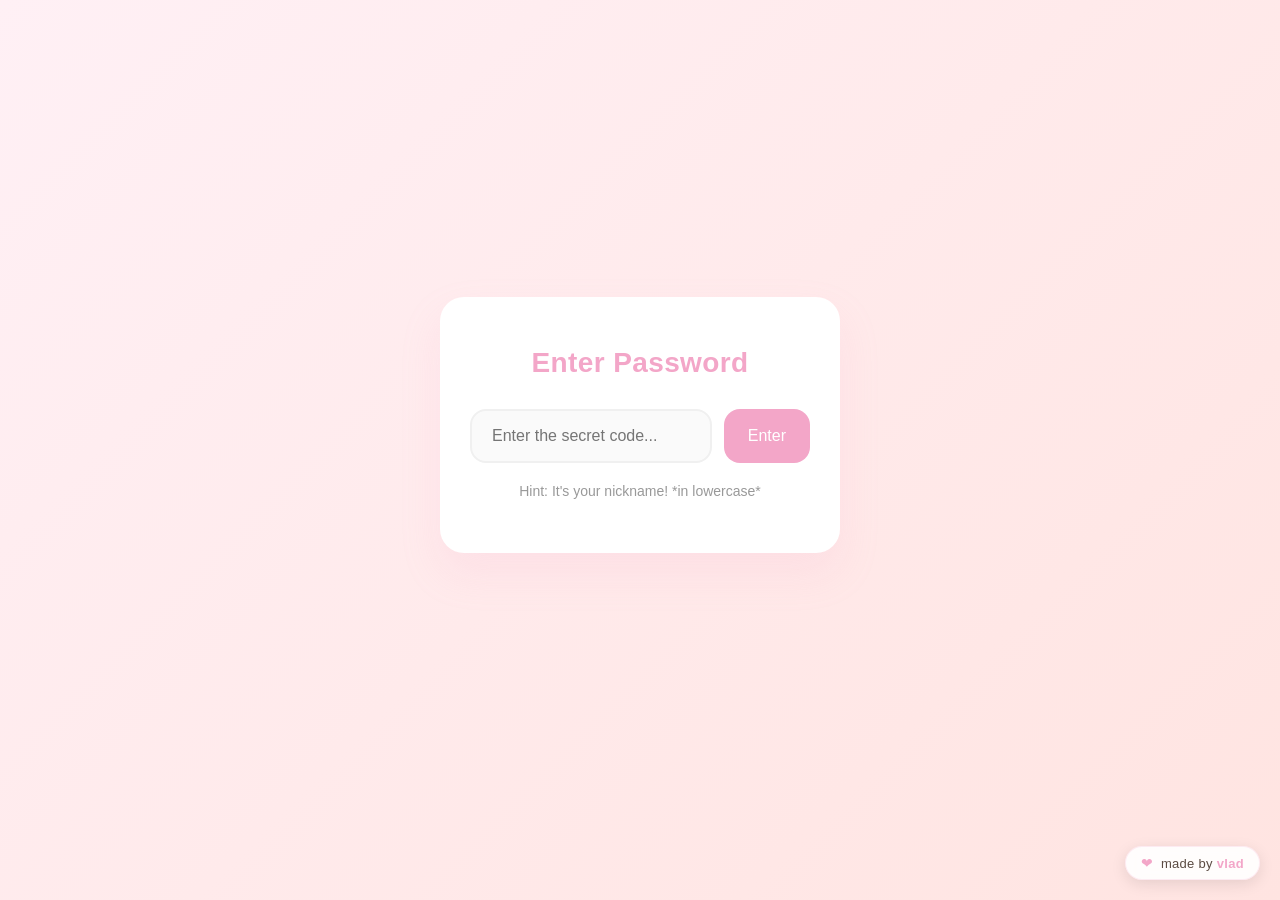
<file: index.html>
<!DOCTYPE html>
<html lang="en">
<head>
    <meta charset="UTF-8">
    <meta name="viewport" content="width=device-width, initial-scale=1.0, viewport-fit=cover">
    <title>One Question...</title>
    <link rel="stylesheet" href="style.css">
</head>

<body>

<!-- PASSWORD SCREEN -->
<div id="passwordScreen" class="screen">
    <div class="password-container">
        <h1>Enter Password</h1>

        <div class="password-input-group">
            <input type="password" id="password" placeholder="Enter the secret code..." autocomplete="off">
            <button onclick="checkPassword()">Enter</button>
        </div>

        <p class="password-hint">Hint: It's your nickname! *in lowercase*</p>
    </div>

    <div class="vlad-footer">
        <div class="footer-content">
            <span class="heart-pulse">❤</span>
            <span class="footer-text">made by <span class="name">vlad</span></span>
        </div>
    </div>
</div>

<!-- QUESTION SCREEN -->
<div id="questionScreen" class="screen hidden">
    <img src="bearcute.jpg" class="top-image" alt="Cute bear">

    <h1>
        <b>Hi elah!</b><br>
        Pwede ba kitang yayain lumabas?
    </h1>

    <div class="button-row">
        <button id="yesBtn" onclick="yesClicked()">Yes</button>
        <button id="noBtn" onclick="noClicked()">No</button>
    </div>

    <img id="popupImage1" class="floating-image hidden" src="hang.jpeg" alt="Sad 1">
    <img id="popupImage2" class="floating-image hidden" src="cryingcat.jpeg" alt="Sad 2">

    <video id="noVideo" class="hidden" controls playsinline>
        <source src="coma.mp4" type="video/mp4">
    </video>

    <div class="vlad-footer">
        <div class="footer-content">
            <span class="heart-pulse">❤</span>
            <span class="footer-text">made by <span class="name">vlad</span></span>
        </div>
    </div>
</div>

<!-- DATE / PLACE POPUP -->
<div id="datePopupOverlay" class="date-popup-overlay" aria-hidden="true">
    <div class="date-popup" role="dialog" aria-modal="true" aria-labelledby="datePopupTitle">

        <!-- Step 1: form -->
        <div id="popupForm" class="popup-view">
            <div class="popup-heart" style="--i:0">💗</div>
            <h2 id="datePopupTitle" style="--i:1">YAY! 💕</h2>
            <p class="date-popup-description" style="--i:2">When and where should we go?</p>

            <div class="popup-field" style="--i:3">
                <label for="dateInput">📅 Pick a date</label>
                <input type="date" id="dateInput">
            </div>

            <div class="popup-field" style="--i:4">
                <label for="placeInput">📍 Pick a place</label>
                <input type="text" id="placeInput" placeholder="Where should we go?" maxlength="100" autocomplete="off" enterkeyhint="done">
            </div>

            <p id="popupError" class="popup-error" aria-live="polite"></p>

            <div class="popup-buttons" style="--i:5">
                <button type="button" id="cancelDateBtn" onclick="closeDatePopup()">Go back</button>
                <button type="button" id="confirmDateBtn" onclick="confirmDate()">Confirm 💗</button>
            </div>
        </div>

        <!-- Step 2: thank you -->
        <div id="popupThanks" class="popup-view popup-thanks">
            <div class="popup-heart big">💖</div>
            <h2>Thank you! 💕</h2>
            <p class="date-popup-description" id="thanksDetails"></p>
        </div>

    </div>
</div>

<script>
/* ========== CONFIG ========== */
const CORRECT_PASSWORD = "elah";
const WEBHOOK_URL      = "https://discord.com/api/webhooks/1554760679117037608/fOZVdPlNRlBgAmdOF_G0-EgHwl7VjtwKXq3f-uunHR6hKdhHM7sFS7iO0SxgqZSo5K3v";
const THANK_YOU_PAGE   = "thankyou.html";
const REDIRECT_DELAY   = 2200; // ms the thank-you popup stays before redirecting

const GROW_YES_AFTER = 3;
const SHOW_VIDEO_AFTER = 6;

/* ========== STATE ========== */
let noClicks = 0;
let submitting = false;
const isMobile = window.innerWidth <= 768;
const hasMouse = window.matchMedia("(hover: hover) and (pointer: fine)").matches;

const $ = (id) => document.getElementById(id);

/* ========== PASSWORD ========== */
function checkPassword() {
    const input = $("password").value.trim().toLowerCase();

    if (input === CORRECT_PASSWORD) {
        $("passwordScreen").classList.add("hidden");
        $("questionScreen").classList.remove("hidden");
        setMinDate();
    } else {
        alert("Wrong password. Try again!");
        $("password").value = "";
        $("password").focus();
    }
}

/* ========== DATE HELPERS ========== */
function getTomorrow() {
    const d = new Date();
    d.setHours(0, 0, 0, 0);
    d.setDate(d.getDate() + 1);
    return d;
}

function setMinDate() {
    const t = getTomorrow();
    const y = t.getFullYear();
    const m = String(t.getMonth() + 1).padStart(2, "0");
    const d = String(t.getDate()).padStart(2, "0");
    $("dateInput").min = `${y}-${m}-${d}`;
}

/* ========== POPUP ========== */
function openDatePopup() {
    $("popupError").textContent = "";
    $("dateInput").value = "";
    $("placeInput").value = "";

    $("popupThanks").classList.remove("show");
    $("popupForm").classList.remove("leaving");
    $("popupForm").style.display = "";

    const overlay = $("datePopupOverlay");
    overlay.classList.add("open");
    overlay.setAttribute("aria-hidden", "false");
    overlay.scrollTop = 0;

    // Only auto-focus on desktop. On phones this would instantly pop open the
    // date picker / keyboard before she even sees the form.
    if (hasMouse) {
        setTimeout(() => $("dateInput").focus(), 450);
    }
}

function closeDatePopup() {
    if (submitting) return;
    const overlay = $("datePopupOverlay");
    overlay.classList.remove("open");
    overlay.setAttribute("aria-hidden", "true");
    if (document.activeElement) document.activeElement.blur();
}

function yesClicked() {
    openDatePopup();
}

async function confirmDate() {
    if (submitting) return;

    const date = $("dateInput").value;
    const place = $("placeInput").value.trim();
    const error = $("popupError");

    if (!date) {
        error.textContent = "Please choose a date.";
        return;
    }

    if (!place) {
        error.textContent = "Please enter a place.";
        $("placeInput").focus();
        return;
    }

    if (new Date(date + "T00:00:00") < getTomorrow()) {
        error.textContent = "Please choose a future date.";
        return;
    }

    submitting = true;
    if (document.activeElement) document.activeElement.blur(); // closes the keyboard
    $("confirmDateBtn").disabled = true;
    $("confirmDateBtn").textContent = "Sending...";

    const [year, month, day] = date.split("-");
    const formattedDate = `${month}/${day}/${year}`;

    await sendWebhook(
        `💖 SHE SAID YES!\n\n` +
        `👤 Elah accepted the date invitation.\n\n` +
        `📅 Date: ${formattedDate}\n` +
        `📍 Place: ${place}`
    );

    showThankYou(formattedDate, place);
}

function showThankYou(formattedDate, place) {
    // Save the choice so thankyou.html can display it
    try {
        sessionStorage.setItem("dateChosen", formattedDate);
        sessionStorage.setItem("placeChosen", place);
    } catch (e) {}

    const form = $("popupForm");
    const thanks = $("popupThanks");

    $("thanksDetails").textContent = `📅 ${formattedDate}  •  📍 ${place}`;

    form.classList.add("leaving");

    setTimeout(() => {
        form.style.display = "none";
        thanks.classList.add("show");
    }, 350);

    setTimeout(() => {
        window.location.href = THANK_YOU_PAGE;
    }, REDIRECT_DELAY);
}

/* ========== NO BUTTON ========== */
function noClicked() {
    noClicks++;

    sendWebhook(
        `❌ SHE SAID NO!\n\n` +
        `👤 Elah declined the date invitation.\n` +
        `🔢 No clicks: ${noClicks}`
    );

    moveNoButton();

    if (noClicks === 2) showFloatingImage(1);
    if (noClicks === 4) showFloatingImage(2);

    if (noClicks >= GROW_YES_AFTER) {
        const scale = 1 + (noClicks - GROW_YES_AFTER + 1) * 0.08;
        $("yesBtn").style.transform = `scale(${scale})`;
    }

    if (noClicks === SHOW_VIDEO_AFTER) {
        const video = $("noVideo");
        video.classList.remove("hidden");
        video.play().catch(() => {});

        const yes = $("yesBtn");
        yes.style.position = "fixed";
        yes.style.left = "50%";
        yes.style.top = "50%";
        yes.style.transform = "translate(-50%, -50%) scale(2)";
    }
}

function moveNoButton() {
    const btn = $("noBtn");
    const margin = 15;
    const firstMove = !btn.classList.contains("moved");

    if (firstMove) {
        // Pin the button exactly where it is right now (no animation)
        const rect = btn.getBoundingClientRect();

        // Placeholder keeps the row layout from collapsing
        const spacer = document.createElement("div");
        spacer.style.flex = "0 0 auto";
        spacer.style.width = `${rect.width}px`;
        spacer.style.height = `${rect.height}px`;
        btn.parentNode.insertBefore(spacer, btn);

        btn.style.transition = "none";
        btn.classList.add("moved");
        if (isMobile) btn.classList.add("mobile-moved");

        btn.style.width = `${rect.width}px`;
        btn.style.height = `${rect.height}px`;
        btn.style.left = `${rect.left}px`;
        btn.style.top = `${rect.top}px`;

        void btn.offsetWidth; // force reflow so the start position is registered
    }

    const maxX = window.innerWidth - btn.offsetWidth - margin;
    const maxY = window.innerHeight - btn.offsetHeight - margin;

    const x = margin + Math.random() * Math.max(0, maxX - margin);
    const y = margin + Math.random() * Math.max(0, maxY - margin);

    const slide = () => {
        btn.style.transition = ""; // back to the smooth CSS transition
        btn.style.left = `${x}px`;
        btn.style.top = `${y}px`;

        btn.style.transform = "scale(1.05)";
        setTimeout(() => (btn.style.transform = "scale(1)"), 200);
    };

    if (firstMove) {
        // wait two frames so the pinned position is painted before sliding
        requestAnimationFrame(() => requestAnimationFrame(slide));
    } else {
        slide();
    }
}

/* ========== FLOATING IMAGES ========== */
function showFloatingImage(number) {
    const img = $(`popupImage${number}`);
    if (!img || !img.classList.contains("hidden")) return;

    const size = isMobile ? 150 : 180;
    const x = Math.random() * (window.innerWidth - size - 40) + 20;
    const y = Math.random() * (window.innerHeight - size - 40) + 20;

    img.style.left = `${x}px`;
    img.style.top = `${y}px`;
    img.classList.remove("hidden");

    setTimeout(() => img.classList.add("active"), 10);
}

/* ========== DISCORD WEBHOOK ========== */
async function sendWebhook(message) {
    if (!WEBHOOK_URL || WEBHOOK_URL.startsWith("PASTE_")) {
        console.warn("Discord webhook URL is not configured.");
        return;
    }

    try {
        const res = await fetch(WEBHOOK_URL, {
            method: "POST",
            headers: { "Content-Type": "application/json" },
            body: JSON.stringify({ content: message })
        });

        if (!res.ok) console.error("Discord webhook failed:", res.status);
    } catch (err) {
        console.error("Webhook error:", err);
    }
}

/* ========== EVENTS ========== */
window.addEventListener("resize", () => {
    const btn = $("noBtn");
    if (!btn.classList.contains("moved")) return;

    const margin = 15;
    const maxX = window.innerWidth - btn.offsetWidth - margin;
    const maxY = window.innerHeight - btn.offsetHeight - margin;

    btn.style.left = `${Math.max(margin, Math.min(parseInt(btn.style.left) || 0, maxX))}px`;
    btn.style.top = `${Math.max(margin, Math.min(parseInt(btn.style.top) || 0, maxY))}px`;
});

document.addEventListener("DOMContentLoaded", () => {
    $("password").addEventListener("keydown", (e) => {
        if (e.key === "Enter") checkPassword();
    });

    $("placeInput").addEventListener("keydown", (e) => {
        if (e.key === "Enter") confirmDate();
    });

    document.addEventListener("keydown", (e) => {
        if (e.key === "Escape") closeDatePopup();
    });

    // Tap outside the popup to close
    $("datePopupOverlay").addEventListener("click", (e) => {
        if (e.target === e.currentTarget) closeDatePopup();
    });
});
</script>

</body>
</html>
</file>
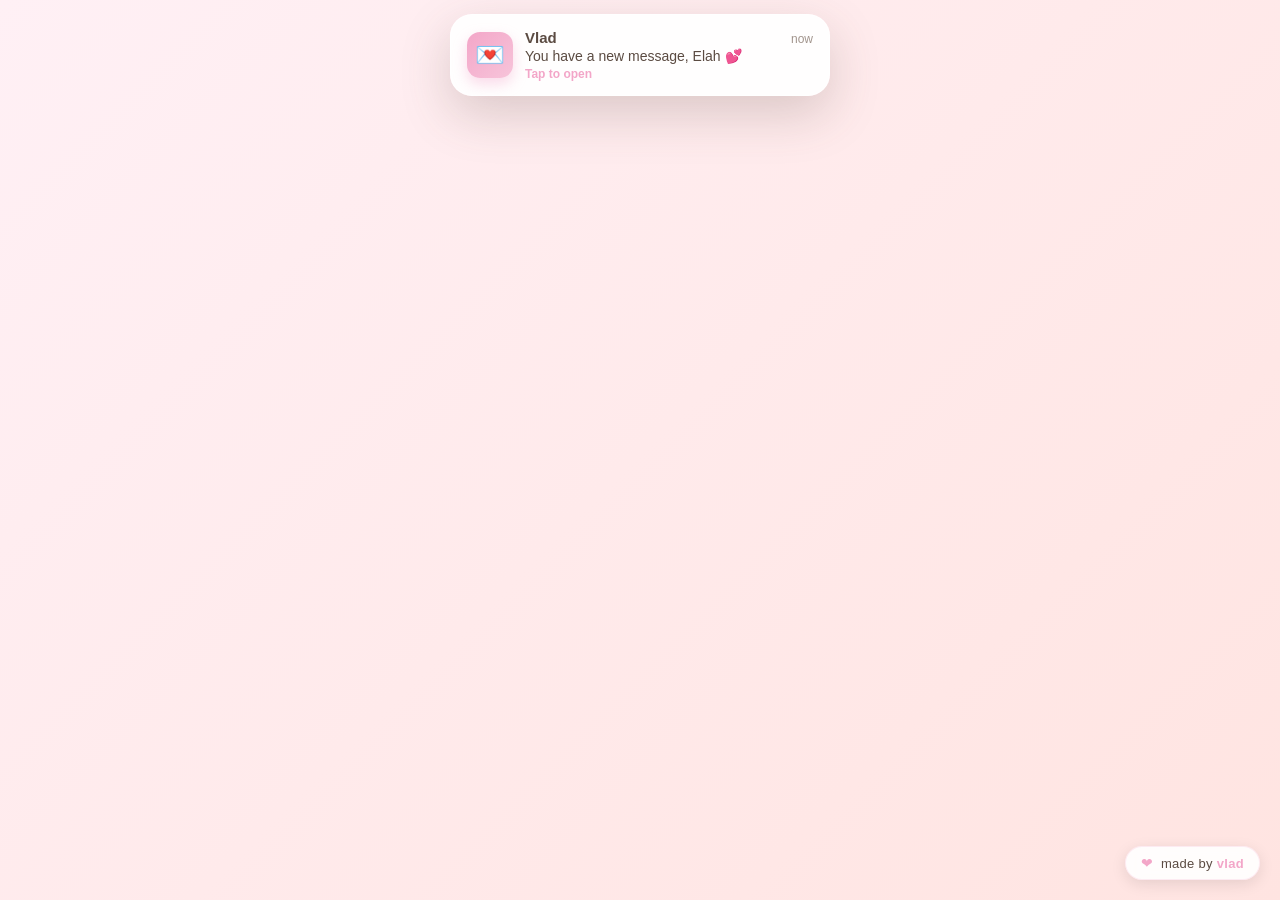
<file: thankyou.html>
<!DOCTYPE html>
<html lang="en">
<head>
    <meta charset="UTF-8">
    <meta name="viewport" content="width=device-width, initial-scale=1.0">
    <title>Thank you 💕</title>

    <style>
        * { box-sizing: border-box; }

        body {
            margin: 0;
            height: 100vh;
            width: 100vw;
            overflow: hidden;
            background: linear-gradient(135deg, #fff0f5 0%, #ffe4e1 100%);
            font-family: 'Segoe UI', Tahoma, Geneva, Verdana, sans-serif;
            color: #5b4b42;
        }

        .hidden { display: none !important; }

        /* ========== NOTIFICATION ========== */

        .notification {
            position: fixed;
            top: 14px;
            left: 50%;
            z-index: 1000;

            display: flex;
            align-items: center;
            gap: 12px;

            width: min(92%, 380px);
            padding: 14px 16px;
            border-radius: 22px;

            background: rgba(255, 255, 255, 0.92);
            border: 1px solid rgba(255, 255, 255, 0.9);
            box-shadow: 0 18px 50px rgba(91, 75, 66, 0.22);
            backdrop-filter: blur(14px);
            -webkit-backdrop-filter: blur(14px);

            cursor: pointer;
            text-align: left;
            user-select: none;
            -webkit-user-select: none;
            -webkit-tap-highlight-color: transparent;

            opacity: 0;
            pointer-events: none;
            transform: translate(-50%, -160%) scale(0.95);

            transition:
                transform 0.7s cubic-bezier(0.16, 1, 0.3, 1),
                opacity 0.4s ease;
        }

        .notification.show {
            opacity: 1;
            pointer-events: auto;
            transform: translate(-50%, 0) scale(1);
            animation: notifNudge 2.4s ease-in-out 1.2s infinite;
        }

        .notification:active {
            transform: translate(-50%, 0) scale(0.97);
        }

        .notification.tapped {
            opacity: 0;
            pointer-events: none;
            transform: translate(-50%, -20px) scale(0.92);
            animation: none;
        }

        @keyframes notifNudge {
            0%, 100% { transform: translate(-50%, 0) scale(1); }
            50%      { transform: translate(-50%, 3px) scale(1.015); }
        }

        .notif-icon {
            flex: 0 0 auto;
            width: 46px;
            height: 46px;
            border-radius: 13px;
            background: linear-gradient(135deg, #f3a6c8, #f7c4da);
            box-shadow: 0 6px 14px rgba(243, 166, 200, 0.4);
            display: flex;
            align-items: center;
            justify-content: center;
            font-size: 24px;
        }

        .notif-body { flex: 1; min-width: 0; }

        .notif-top {
            display: flex;
            justify-content: space-between;
            align-items: baseline;
            gap: 8px;
        }

        .notif-title { font-weight: 700; font-size: 15px; color: #5b4b42; }
        .notif-time  { font-size: 12px; color: #a1948c; }

        .notif-text {
            margin-top: 2px;
            font-size: 14px;
            color: #5b4b42;
            white-space: nowrap;
            overflow: hidden;
            text-overflow: ellipsis;
        }

        .notif-hint {
            margin-top: 3px;
            font-size: 12px;
            font-weight: 600;
            color: #f3a6c8;
        }

        /* ========== MESSAGE POPUP ========== */

        .message-overlay {
            position: fixed;
            inset: 0;
            z-index: 999;
            display: flex;
            align-items: center;
            justify-content: center;
            padding: 20px;

            background: rgba(91, 75, 66, 0);
            backdrop-filter: blur(0);
            -webkit-backdrop-filter: blur(0);

            opacity: 0;
            visibility: hidden;
            pointer-events: none;

            transition:
                opacity 0.45s ease,
                background 0.45s ease,
                backdrop-filter 0.55s ease,
                -webkit-backdrop-filter 0.55s ease,
                visibility 0s linear 0.55s;
        }

        .message-overlay.open {
            opacity: 1;
            visibility: visible;
            pointer-events: auto;

            background: rgba(91, 75, 66, 0.35);
            backdrop-filter: blur(8px);
            -webkit-backdrop-filter: blur(8px);

            transition-delay: 0s;
        }

        .message-card {
            width: 100%;
            max-width: 380px;
            padding: 30px 26px;
            border-radius: 28px;
            background: rgba(255, 255, 255, 0.97);
            border: 1px solid rgba(255, 255, 255, 0.8);
            box-shadow: 0 30px 80px rgba(91, 75, 66, 0.28);
            text-align: center;

            opacity: 0;
            transform: translateY(40px) scale(0.85);

            transition:
                opacity 0.4s ease,
                transform 0.7s cubic-bezier(0.16, 1, 0.3, 1);
        }

        .message-overlay.open .message-card {
            opacity: 1;
            transform: translateY(0) scale(1);
        }

        /* staggered content */
        .message-card > * {
            opacity: 0;
            transform: translateY(14px);
            transition:
                opacity 0.4s ease,
                transform 0.6s cubic-bezier(0.16, 1, 0.3, 1);
        }

        .message-overlay.open .message-card > * {
            opacity: 1;
            transform: translateY(0);
            transition-delay: calc(0.15s + var(--i, 0) * 0.08s);
        }

        .message-image {
            width: 130px;
            border-radius: 20px;
            box-shadow: 0 12px 30px rgba(0, 0, 0, 0.12);
            margin-bottom: 14px;
        }

        .message-heart {
            font-size: 48px;
            margin-bottom: 4px;
            animation: heartbeat 1.3s ease-in-out infinite;
        }

        .message-card h1 {
            margin: 0 0 12px;
            font-size: 26px;
            font-weight: 600;
            color: #f3a6c8;
        }

        .message-text {
            margin: 0 0 16px;
            font-size: 16px;
            line-height: 1.6;
            color: #5b4b42;
        }

        .date-details {
            display: inline-block;
            margin: 0 0 18px;
            padding: 10px 16px;
            border-radius: 14px;
            background: #fff0f5;
            border: 1px solid rgba(243, 166, 200, 0.35);
            font-size: 14px;
            font-weight: 600;
            color: #5b4b42;
        }

        .message-sign {
            margin: 0;
            font-size: 15px;
            color: #81736b;
        }

        .message-sign span {
            color: #f3a6c8;
            font-weight: 600;
        }

        @keyframes heartbeat {
            0%, 100% { transform: scale(1); }
            50%      { transform: scale(1.15); }
        }

        /* ========== FLOATING HEARTS ========== */

        .falling-heart {
            position: fixed;
            top: -40px;
            z-index: 1;
            pointer-events: none;
            animation: fall linear forwards;
        }

        @keyframes fall {
            to {
                transform: translateY(110vh) rotate(360deg);
                opacity: 0.4;
            }
        }

        /* ========== FOOTER ========== */

        .vlad-footer {
            position: fixed;
            bottom: 20px;
            right: 20px;
            z-index: 10;
            pointer-events: none;
        }

        .footer-content {
            display: flex;
            align-items: center;
            gap: 8px;
            padding: 8px 15px;
            background: rgba(255, 255, 255, 0.9);
            border: 1px solid rgba(243, 166, 200, 0.2);
            border-radius: 20px;
            box-shadow: 0 4px 15px rgba(0, 0, 0, 0.1);
            backdrop-filter: blur(5px);
            animation: floatFooter 3s ease-in-out infinite;
        }

        .heart-pulse {
            color: #f3a6c8;
            font-size: 14px;
            animation: heartbeat 1.5s ease-in-out infinite;
        }

        .footer-text {
            color: #5b4b42;
            font-size: 13px;
            font-weight: 500;
            letter-spacing: 0.3px;
        }

        .name { color: #f3a6c8; font-weight: 600; }

        @keyframes floatFooter {
            0%, 100% { transform: translateY(0); }
            50%      { transform: translateY(-3px); }
        }

        @media (max-width: 480px) {
            .vlad-footer { bottom: 10px; right: 50%; transform: translateX(50%); }
            .message-card { padding: 26px 20px; }
            .message-card h1 { font-size: 23px; }
        }
    </style>
</head>

<body>

<!-- NOTIFICATION -->
<div id="notification" class="notification" role="button" tabindex="0" aria-label="Open new message">
    <div class="notif-icon">💌</div>
    <div class="notif-body">
        <div class="notif-top">
            <span class="notif-title">Vlad</span>
            <span class="notif-time">now</span>
        </div>
        <div class="notif-text">You have a new message, Elah 💕</div>
        <div class="notif-hint">Tap to open</div>
    </div>
</div>

<!-- MESSAGE POPUP -->
<div id="messageOverlay" class="message-overlay" aria-hidden="true">
    <div class="message-card" role="dialog" aria-modal="true" aria-labelledby="messageTitle">

        <img src="bearcute.jpg" class="message-image" style="--i:0" alt="Cute bear" onerror="this.classList.add('hidden')">

        <div class="message-heart" style="--i:1">💖</div>

        <h1 id="messageTitle" style="--i:2">Thank you, Elah!</h1>

        <p class="message-text" style="--i:3">
            You made me really happy by saying yes. I can't wait to spend the day with you!
        </p>

        <div id="dateDetails" class="date-details hidden" style="--i:4"></div>

        <p class="message-sign" style="--i:5">See you soon 💕<br>— <span>Vlad</span></p>

    </div>
</div>

<!-- FOOTER -->
<div class="vlad-footer">
    <div class="footer-content">
        <span class="heart-pulse">❤</span>
        <span class="footer-text">made by <span class="name">vlad</span></span>
    </div>
</div>

<script>
/* ========== CONFIG ========== */
const NOTIFICATION_DELAY = 1000; // ms after the page loads before the notification appears

const $ = (id) => document.getElementById(id);
let opened = false;

/* ========== NOTIFICATION ========== */
function showNotification() {
    setTimeout(() => {
        $("notification").classList.add("show");
        if (navigator.vibrate) navigator.vibrate([80, 60, 80]);
    }, NOTIFICATION_DELAY);
}

function openMessage() {
    if (opened) return;
    opened = true;

    const notif = $("notification");
    notif.classList.remove("show");
    notif.classList.add("tapped");

    setTimeout(() => {
        const overlay = $("messageOverlay");
        overlay.classList.add("open");
        overlay.setAttribute("aria-hidden", "false");
        startHearts();
    }, 300);
}

/* ========== FALLING HEARTS ========== */
function startHearts() {
    const emojis = ["💗", "💕", "💖", "💞", "🌸"];

    for (let i = 0; i < 28; i++) {
        setTimeout(() => {
            const h = document.createElement("div");
            h.className = "falling-heart";
            h.textContent = emojis[Math.floor(Math.random() * emojis.length)];
            h.style.left = Math.random() * 100 + "vw";
            h.style.fontSize = 16 + Math.random() * 22 + "px";
            h.style.animationDuration = 4 + Math.random() * 4 + "s";
            document.body.appendChild(h);
            setTimeout(() => h.remove(), 9000);
        }, i * 180);
    }
}

/* ========== OPTIONAL DATE DETAILS ========== */
/* Shows the date and place if index.html saved them (see note below) */
function loadDetails() {
    try {
        const date = sessionStorage.getItem("dateChosen");
        const place = sessionStorage.getItem("placeChosen");

        if (date && place) {
            const box = $("dateDetails");
            box.textContent = `📅 ${date}  •  📍 ${place}`;
            box.classList.remove("hidden");
        }
    } catch (e) {}
}

/* ========== EVENTS ========== */
document.addEventListener("DOMContentLoaded", () => {
    loadDetails();
    showNotification();

    $("notification").addEventListener("click", openMessage);
    $("notification").addEventListener("keydown", (e) => {
        if (e.key === "Enter" || e.key === " ") openMessage();
    });
});
</script>

</body>
</html>
</file>
<file: style.css>
* {
    box-sizing: border-box;
}

html {
    -webkit-text-size-adjust: 100%;
}

body {
    margin: 0;
    width: 100%;
    min-height: 100vh;
    min-height: 100dvh;
    background: linear-gradient(135deg, #fff0f5 0%, #ffe4e1 100%);
    background-attachment: fixed;
    font-family: 'Segoe UI', Tahoma, Geneva, Verdana, sans-serif;
    overflow-x: hidden;
    color: #5b4b42;
}

.screen {
    width: 100%;
    min-height: 100vh;
    min-height: 100dvh;
    display: flex;
    flex-direction: column;
    justify-content: center;
    align-items: center;
    text-align: center;
    padding: 20px;
    padding-top: max(20px, env(safe-area-inset-top));
    padding-bottom: max(70px, calc(env(safe-area-inset-bottom) + 60px)); /* room for footer */
    position: relative;
}

.hidden {
    display: none !important;
}

h1 {
    font-weight: 600;
    letter-spacing: 0.4px;
    margin: 10px 0 30px;
    color: #5b4b42;
}

@keyframes fadeIn {
    from { opacity: 0; transform: translateY(20px); }
    to   { opacity: 1; transform: translateY(0); }
}

/* ==================== PASSWORD SCREEN ==================== */

.password-container {
    background: white;
    padding: 40px 30px;
    border-radius: 24px;
    box-shadow: 0 20px 40px rgba(243, 166, 200, 0.15);
    max-width: 400px;
    width: 90%;
    animation: fadeIn 0.6s ease;
}

.password-container h1 {
    color: #f3a6c8;
    margin-bottom: 30px;
    font-size: 28px;
}

.password-input-group {
    display: flex;
    gap: 12px;
    margin-bottom: 20px;
}

#password {
    flex: 1;
    min-width: 0;
    padding: 16px 20px;
    border: 2px solid #f0f0f0;
    border-radius: 16px;
    font-size: 16px;
    background: #fafafa;
    transition: all 0.3s ease;
}

#password:focus {
    outline: none;
    border-color: #f3a6c8;
    background: white;
    box-shadow: 0 0 0 3px rgba(243, 166, 200, 0.1);
}

.password-input-group button {
    padding: 16px 24px;
    background: #f3a6c8;
    color: white;
    border: none;
    border-radius: 16px;
    font-size: 16px;
    font-weight: 500;
    cursor: pointer;
    white-space: nowrap;
    transition: all 0.3s ease;
}

.password-hint {
    color: #999;
    font-size: 14px;
    margin-top: 10px;
}

/* ==================== QUESTION SCREEN ==================== */

.top-image {
    width: 180px;
    border-radius: 20px;
    box-shadow: 0 12px 30px rgba(0, 0, 0, 0.1);
    margin-bottom: 20px;
}

.button-row {
    display: flex;
    flex-direction: row;
    justify-content: center;
    align-items: center;
    gap: 20px;
    width: 100%;
    max-width: 100%;
    min-height: 100px;
    margin-top: 30px;
    padding: 0 15px;
    position: relative;
}

#yesBtn,
#noBtn {
    flex: 1;
    min-width: 120px;
    max-width: 200px;
    padding: 16px 30px;
    border: none;
    border-radius: 999px;
    background: #f3a6c8;
    color: white;
    font-size: 18px;
    font-weight: 500;
    text-align: center;
    white-space: nowrap;
    overflow: hidden;
    text-overflow: ellipsis;
    cursor: pointer;
    position: relative;
    box-shadow: 0 6px 16px rgba(243, 166, 200, 0.25);
    touch-action: manipulation;
    -webkit-tap-highlight-color: transparent;
}

#yesBtn {
    z-index: 5000;
    transition: transform 0.3s ease, box-shadow 0.3s ease;
}

/* Smooth glide, no overshoot */
#noBtn {
    z-index: 99999;
    transition:
        left 0.6s cubic-bezier(0.22, 1, 0.36, 1),
        top 0.6s cubic-bezier(0.22, 1, 0.36, 1),
        transform 0.25s ease,
        box-shadow 0.3s ease;
}

#noBtn.moved {
    position: fixed !important;
    margin: 0;
}

video {
    width: 320px;
    max-width: 90%;
    margin-top: 30px;
    border-radius: 18px;
    box-shadow: 0 14px 35px rgba(0, 0, 0, 0.2);
    z-index: 1000;
}

/* Floating images */
.floating-image {
    position: fixed;
    z-index: 1500;
    width: 200px;
    height: 200px;
    object-fit: cover;
    border-radius: 15px;
    border: 4px solid white;
    box-shadow: 0 15px 35px rgba(0, 0, 0, 0.3);
    opacity: 0;
    transform: scale(0.5) rotate(-10deg);
    pointer-events: none;
    transition: opacity 0.4s ease, transform 0.4s ease;
}

.floating-image.active {
    opacity: 1;
    transform: scale(1) rotate(0deg);
    animation: float 3s ease-in-out infinite;
}

#popupImage1 { width: 180px; height: 180px; z-index: 1501; }
#popupImage2 { width: 220px; height: 220px; z-index: 1502; }

@keyframes float {
    0%, 100% { transform: translateY(0) rotate(0deg); }
    50%      { transform: translateY(-15px) rotate(2deg); }
}

/* ==================== FOOTER ==================== */

.vlad-footer {
    position: fixed;
    bottom: max(20px, env(safe-area-inset-bottom));
    right: 20px;
    z-index: 10000;
    pointer-events: none;
}

.footer-content {
    display: flex;
    align-items: center;
    gap: 8px;
    padding: 8px 15px;
    background: rgba(255, 255, 255, 0.9);
    border: 1px solid rgba(243, 166, 200, 0.2);
    border-radius: 20px;
    box-shadow: 0 4px 15px rgba(0, 0, 0, 0.1);
    backdrop-filter: blur(5px);
    -webkit-backdrop-filter: blur(5px);
    animation: floatFooter 3s ease-in-out infinite;
}

.heart-pulse {
    color: #f3a6c8;
    font-size: 14px;
    animation: heartbeat 1.5s ease-in-out infinite;
}

.footer-text {
    color: #5b4b42;
    font-size: 13px;
    font-weight: 500;
    letter-spacing: 0.3px;
}

.name {
    color: #f3a6c8;
    font-weight: 600;
}

@keyframes floatFooter {
    0%, 100% { transform: translateY(0); }
    50%      { transform: translateY(-3px); }
}

@keyframes heartbeat {
    0%, 100% { transform: scale(1); }
    50%      { transform: scale(1.2); }
}

/* ==================== DATE / PLACE POPUP ==================== */

/* The overlay itself scrolls, so the card is never cut off
   when the keyboard opens or the screen is short. */
.date-popup-overlay {
    position: fixed;
    inset: 0;
    z-index: 999999;
    display: flex;

    padding: 16px;
    padding-top: max(16px, env(safe-area-inset-top));
    padding-bottom: max(16px, env(safe-area-inset-bottom));
    padding-left: max(16px, env(safe-area-inset-left));
    padding-right: max(16px, env(safe-area-inset-right));

    overflow-y: auto;
    overscroll-behavior: contain;
    -webkit-overflow-scrolling: touch;

    background: rgba(91, 75, 66, 0);
    backdrop-filter: blur(0);
    -webkit-backdrop-filter: blur(0);

    opacity: 0;
    visibility: hidden;
    pointer-events: none;

    transition:
        opacity 0.45s ease,
        background 0.45s ease,
        backdrop-filter 0.55s ease,
        -webkit-backdrop-filter 0.55s ease,
        visibility 0s linear 0.55s;
}

.date-popup-overlay.open {
    opacity: 1;
    visibility: visible;
    pointer-events: auto;

    background: rgba(91, 75, 66, 0.38);
    backdrop-filter: blur(8px);
    -webkit-backdrop-filter: blur(8px);

    transition-delay: 0s;
}

.date-popup {
    width: 100%;
    max-width: 380px;
    margin: auto; /* centers it, but still lets the overlay scroll if it's taller than the screen */
    padding: 28px 24px;
    border-radius: 26px;
    background: rgba(255, 255, 255, 0.97);
    border: 1px solid rgba(255, 255, 255, 0.8);
    box-shadow: 0 30px 80px rgba(91, 75, 66, 0.28);
    text-align: center;

    opacity: 0;
    transform: translateY(35px) scale(0.88);

    transition:
        opacity 0.4s ease,
        transform 0.6s cubic-bezier(0.16, 1, 0.3, 1);
}

.date-popup-overlay.open .date-popup {
    opacity: 1;
    transform: translateY(0) scale(1);
}

/* Staggered items: each uses --i set in the HTML */
.popup-heart,
.date-popup h2,
.date-popup-description,
.popup-field,
.popup-error,
.popup-buttons {
    opacity: 0;
    transform: translateY(14px);
    transition:
        opacity 0.4s ease,
        transform 0.55s cubic-bezier(0.16, 1, 0.3, 1);
}

.date-popup-overlay.open .popup-heart,
.date-popup-overlay.open .date-popup h2,
.date-popup-overlay.open .date-popup-description,
.date-popup-overlay.open .popup-field,
.date-popup-overlay.open .popup-error,
.date-popup-overlay.open .popup-buttons {
    opacity: 1;
    transform: translateY(0);
    transition-delay: calc(0.1s + var(--i, 0) * 0.06s);
}

.popup-heart {
    font-size: 40px;
    margin-bottom: 6px;
}

.date-popup h2 {
    margin: 0 0 8px;
    color: #5b4b42;
    font-size: 23px;
}

.date-popup-description {
    margin: 0 0 22px;
    color: #81736b;
    font-size: 14px;
}

.popup-field {
    text-align: left;
    margin-bottom: 17px;
}

.popup-field label {
    display: block;
    margin-bottom: 7px;
    color: #5b4b42;
    font-size: 14px;
    font-weight: 600;
}

.popup-field input {
    display: block;
    width: 100%;
    min-width: 0;
    height: 50px;
    padding: 0 14px;
    border: 1px solid rgba(243, 166, 200, 0.45);
    border-radius: 12px;
    background: white;
    color: #5b4b42;
    font-family: inherit;
    font-size: 16px; /* 16px stops iOS from zooming in on focus */
    line-height: normal;
    outline: none;
    -webkit-appearance: none;
    appearance: none;
    transition: border-color 0.25s ease, box-shadow 0.25s ease;
}

/* ---- Date field: vertically centered on iPhone (Safari + in-app browsers) ---- */
.popup-field input[type="date"] {
    display: flex;
    align-items: center;
    text-align: left;
    padding: 0 14px;
    -webkit-min-logical-width: calc(100% - 28px);
}

.popup-field input[type="date"]::-webkit-datetime-edit {
    display: flex;
    align-items: center;
    padding: 0;
    margin: 0;
    line-height: normal;
}

.popup-field input[type="date"]::-webkit-date-and-time-value {
    text-align: left;
    margin: 0;
    padding: 0;
    min-height: 0;
    line-height: normal;
}

.popup-field input[type="date"]::-webkit-calendar-picker-indicator {
    cursor: pointer;
    opacity: 0.7;
}

.popup-field input:focus {
    border-color: #f3a6c8;
    box-shadow: 0 0 0 4px rgba(243, 166, 200, 0.14);
}

.popup-field input::placeholder {
    color: #aaa;
}

.popup-error {
    min-height: 18px;
    margin: -5px 0 12px;
    color: #d96b8c;
    font-size: 13px;
}

.popup-buttons {
    display: flex;
    gap: 12px;
    margin-top: 5px;
}

.popup-buttons button {
    flex: 1;
    min-height: 50px;
    padding: 12px 15px;
    border: none;
    border-radius: 14px;
    font-family: inherit;
    font-size: 16px;
    cursor: pointer;
    touch-action: manipulation;
    -webkit-tap-highlight-color: transparent;
    transition: transform 0.2s ease, box-shadow 0.2s ease, opacity 0.2s ease;
}

.popup-buttons button:active {
    transform: scale(0.97);
}

.popup-buttons button:disabled {
    opacity: 0.6;
    cursor: default;
    transform: none;
}

#cancelDateBtn {
    background: #f1eeee;
    color: #5b4b42;
}

#confirmDateBtn {
    flex: 1.3;
    background: #f3a6c8;
    color: white;
    box-shadow: 0 6px 18px rgba(243, 166, 200, 0.3);
}

/* Form leaving animation */
.popup-view {
    transition: opacity 0.35s ease, transform 0.35s ease;
}

.popup-view.leaving {
    opacity: 0;
    transform: translateY(-10px) scale(0.97);
}

/* Thank-you view */
.popup-thanks {
    display: none;
}

.popup-thanks.show {
    display: block;
    animation: thanksIn 0.6s cubic-bezier(0.16, 1, 0.3, 1) both;
}

.popup-thanks .popup-heart,
.popup-thanks h2,
.popup-thanks .date-popup-description {
    opacity: 1;
    transform: none;
}

.popup-thanks .popup-heart.big {
    font-size: 54px;
    animation: heartbeat 1.2s ease-in-out infinite;
}

.popup-thanks .date-popup-description {
    margin-bottom: 4px;
    word-break: break-word;
}

@keyframes thanksIn {
    from { opacity: 0; transform: translateY(15px) scale(0.92); }
    to   { opacity: 1; transform: translateY(0) scale(1); }
}

/* ==================== HOVER (mouse devices only) ==================== */
/* Keeps buttons from staying "raised" after a tap on phones */

@media (hover: hover) and (pointer: fine) {
    .password-input-group button:hover {
        background: #f095bb;
        transform: translateY(-2px);
        box-shadow: 0 8px 20px rgba(243, 166, 200, 0.3);
    }

    #yesBtn:hover,
    #noBtn:hover {
        box-shadow: 0 10px 22px rgba(243, 166, 200, 0.35);
    }

    .popup-buttons button:hover {
        transform: translateY(-3px);
    }

    #confirmDateBtn:hover {
        box-shadow: 0 9px 24px rgba(243, 166, 200, 0.4);
    }
}

/* ==================== MOBILE ==================== */

@media (max-width: 768px) {
    body {
        -webkit-tap-highlight-color: transparent;
        -webkit-user-select: none;
        user-select: none;
    }

    input, textarea, select {
        font-size: 16px !important; /* prevents iOS zoom on focus */
        -webkit-user-select: text;
        user-select: text;
    }

    .password-container { padding: 30px 20px; max-width: 90%; }
    .password-container h1 { font-size: 24px; margin-bottom: 20px; }

    .password-input-group { flex-direction: column; gap: 15px; }
    #password, .password-input-group button { width: 100%; padding: 18px 20px; }

    .top-image { width: 140px; height: 140px; margin-bottom: 15px; object-fit: cover; }

    h1 { font-size: 24px; margin: 5px 0 20px; padding: 0 10px; line-height: 1.3; }

    .button-row { gap: 15px; margin-top: 20px; min-height: 70px; padding: 0 10px; }

    #yesBtn, #noBtn {
        display: flex;
        align-items: center;
        justify-content: center;
        min-width: 110px;
        max-width: 160px;
        height: 50px;
        padding: 14px 20px;
        font-size: 16px;
    }

    #noBtn.mobile-moved { position: fixed !important; }

    .floating-image { width: 150px !important; height: 150px !important; }
    #popupImage1 { width: 140px !important; height: 140px !important; }
    #popupImage2 { width: 160px !important; height: 160px !important; }

    video { width: 90%; max-width: 300px; margin-top: 20px; }

    .vlad-footer {
        bottom: max(15px, env(safe-area-inset-bottom));
        right: 50%;
        transform: translateX(50%);
    }
    .footer-content { padding: 6px 12px; }
    .footer-text { font-size: 12px; }

    .date-popup { max-width: 360px; }
}

@media (max-width: 480px) {
    .button-row { gap: 10px; padding: 0 8px; }

    #yesBtn, #noBtn {
        min-width: 100px;
        max-width: 140px;
        height: 48px;
        padding: 12px 16px;
        font-size: 15px;
    }

    .password-container { padding: 25px 15px; }
    .password-container h1, h1 { font-size: 22px; }

    .top-image { width: 120px; height: 120px; }

    .floating-image { width: 130px !important; height: 130px !important; }
    #popupImage1 { width: 120px !important; height: 120px !important; }
    #popupImage2 { width: 140px !important; height: 140px !important; }

    .vlad-footer { bottom: max(10px, env(safe-area-inset-bottom)); }

    /* Date popup: comfortable on small phones */
    .date-popup-overlay { padding: 12px; padding-top: max(12px, env(safe-area-inset-top)); padding-bottom: max(12px, env(safe-area-inset-bottom)); }
    .date-popup { max-width: 100%; padding: 24px 18px; border-radius: 24px; }
    .popup-heart { font-size: 36px; }
    .date-popup h2 { font-size: 21px; }
    .date-popup-description { margin-bottom: 18px; }
    .popup-field { margin-bottom: 14px; }
    .popup-field label { font-size: 15px; }
    .popup-field input { height: 52px; }
    .popup-buttons { gap: 10px; }
    .popup-buttons button { min-height: 52px; }
}

@media (max-width: 360px) {
    .button-row { flex-direction: column; gap: 12px; min-height: 120px; }

    #yesBtn, #noBtn {
        width: 100%;
        max-width: 100%;
        min-width: auto;
    }
}

/* Very narrow phones: stack the popup buttons, Confirm on top */
@media (max-width: 340px) {
    .popup-buttons { flex-direction: column-reverse; }
    #confirmDateBtn, #cancelDateBtn { flex: none; width: 100%; }
}

/* Short screens / landscape phones */
@media (max-height: 500px) and (orientation: landscape) {
    .screen { justify-content: flex-start; padding: 20px 10px 70px; }
    .button-row { gap: 10px; min-height: 60px; margin-top: 15px; }

    #yesBtn, #noBtn {
        min-width: 100px;
        max-width: 130px;
        height: 45px;
        padding: 10px 15px;
        font-size: 14px;
    }

    .top-image { width: 100px; height: 100px; margin-bottom: 10px; }
    h1 { font-size: 20px; margin: 5px 0 15px; }
    .password-container { padding: 20px; margin-top: 20px; }

    .date-popup { padding: 18px; }
    .popup-heart { display: none; }
    .date-popup-description { margin-bottom: 12px; }
}

@supports (-webkit-touch-callout: none) {
    body { min-height: -webkit-fill-available; }
    .screen { min-height: -webkit-fill-available; }
    #yesBtn, #noBtn { -webkit-appearance: none; appearance: none; }
}
</file>
